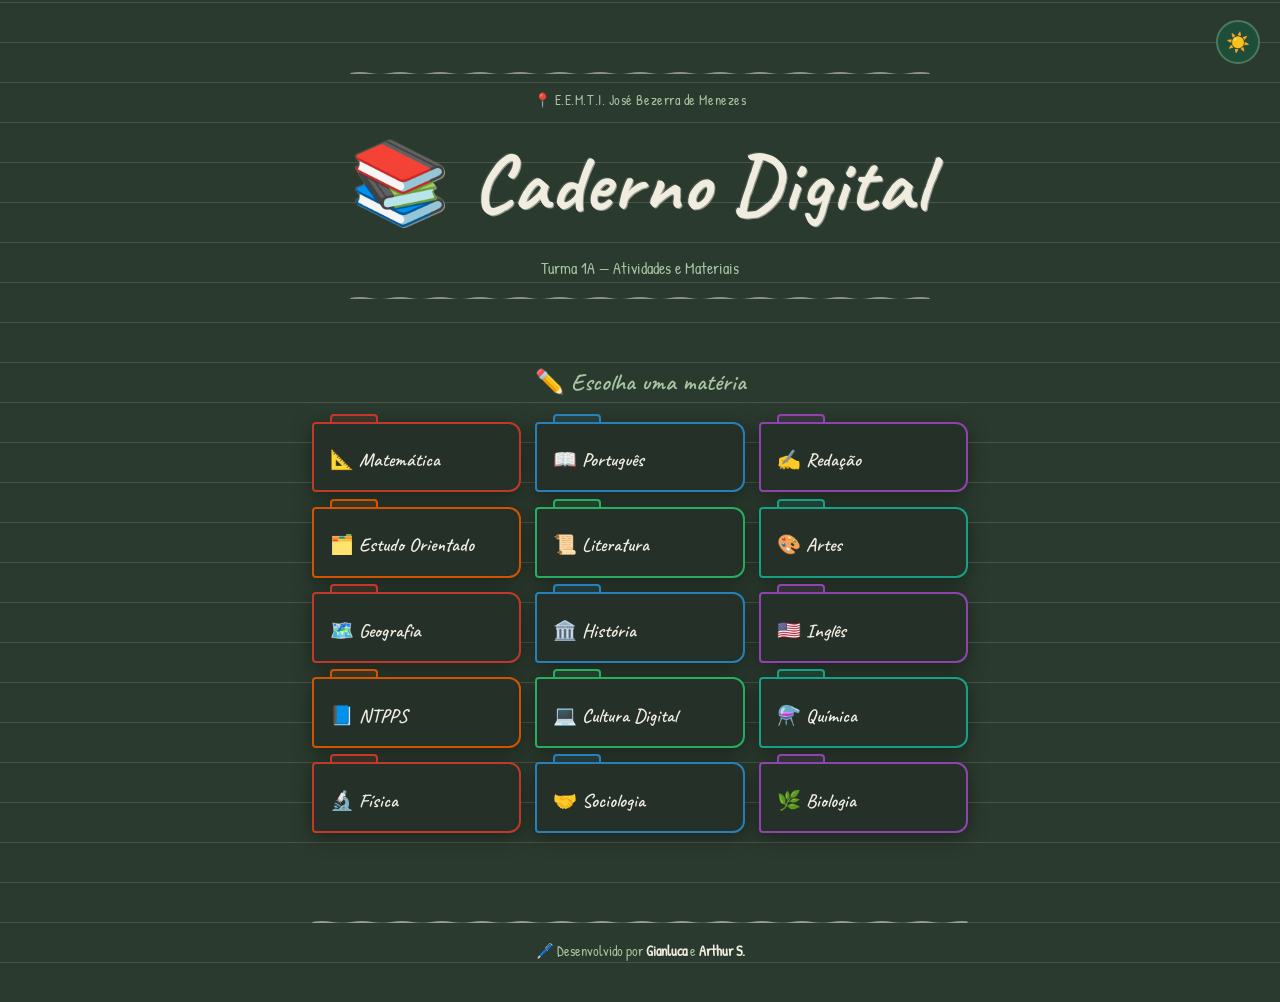
<file: index.html>
<!DOCTYPE html>
<html lang="pt-br" data-theme="dark">
<head>
    <meta charset="UTF-8">
    <meta name="viewport" content="width=device-width, initial-scale=1.0">
    <meta name="description" content="Sistema de Atividades - Caderno Digital Integrado">
    <link rel="preconnect" href="https://fonts.googleapis.com">
    <link rel="preconnect" href="https://fonts.gstatic.com" crossorigin>
    <link href="https://fonts.googleapis.com/css2?family=Caveat:wght@400;600;700&family=Patrick+Hand&display=swap" rel="stylesheet">
    <link rel="stylesheet" href="styles/style.css">
    <title>Caderno Digital — 1A</title>
</head>
<body>

    <button class="theme-toggle" id="themeToggle" aria-label="Alternar tema">
        <span class="theme-icon" id="themeIcon">🤍</span>
    </button>

    <header>
        <div class="chalk-line"></div>
        <p class="escola">📍 E.E.M.T.I. José Bezerra de Menezes</p>
        <h1>📚 Caderno Digital</h1>
        <p class="turma">Turma 1A — Atividades e Materiais</p>
        <div class="chalk-line"></div>
    </header>

    <main>
        <nav aria-label="Disciplinas">
            <h2>✏️ Escolha uma matéria</h2>
            <ul class="lista-materias">
                <li><a href="files/html/matematica.html">📐 Matemática</a></li>
                <li><a href="files/html/portugues.html">📖 Português</a></li>
                <li><a href="files/html/redacao.html">✍️ Redação</a></li>
                <li><a href="files/html/estudoorientado.html">🗂️ Estudo Orientado</a></li>
                <li><a href="files/html/literatura.html">📜 Literatura</a></li>
                <li><a href="files/html/artes.html">🎨 Artes</a></li>
                <li><a href="files/html/geografia.html">🗺️ Geografia</a></li>
                <li><a href="files/html/historia.html">🏛️ História</a></li>
                <li><a href="files/html/ingles.html">🇺🇸 Inglês</a></li>
                <li><a href="files/html/ntpps.html">📘 NTPPS</a></li>
                <li><a href="files/html/culturadigital.html">💻 Cultura Digital</a></li>
                <li><a href="files/html/quimica.html">⚗️ Química</a></li>
                <li><a href="files/html/fisica.html">🔬 Física</a></li>
                <li><a href="files/html/sociologia.html">🤝 Sociologia</a></li>
                <li><a href="files/html/biologia.html">🌿 Biologia</a></li>
            </ul>
        </nav>
    </main>

    <footer>
        <div class="chalk-line"></div>
        <p>🖊️ Desenvolvido por <strong>Gianluca</strong> e <strong>Arthur S.</strong></p>
    </footer>

    <script src="js/script00.js"></script>
</body>
</html>
</file>
<file: styles/style.css>
/* =========================================
   VARIÁVEIS — DARK (quadro negro, padrão)
   ========================================= */
:root,
[data-theme="dark"] {
    --bg:           #2b3a2e;
    --bg-surface:   #243028;
    --bg-pasta:     #1e4d3a;
    --text:         #f0ede0;
    --text-muted:   #a8c4a2;
    --border:       #4a7a5a;
    --chalk:        rgba(240, 237, 224, 0.15);
    --chalk-strong: rgba(240, 237, 224, 0.5);
    --link:         #f0ede0;
    --link-hover:   #ffffff;
    --pasta-cores:  #c0392b, #2980b9, #8e44ad, #d35400, #27ae60, #16a085;
    --toggle-bg:    #1e4d3a;
    --shadow:       0 4px 20px rgba(0,0,0,0.4);
}

/* =========================================
   VARIÁVEIS — LIGHT (sala iluminada)
   ========================================= */
[data-theme="light"] {
    --bg:           #f5f0e8;
    --bg-surface:   #fffdf7;
    --bg-pasta:     #e8f5e9;
    --text:         #2c3e2d;
    --text-muted:   #6b8c6e;
    --border:       #b5d4b8;
    --chalk:        rgba(44, 62, 45, 0.08);
    --chalk-strong: rgba(44, 62, 45, 0.2);
    --link:         #2c3e2d;
    --link-hover:   #000;
    --toggle-bg:    #d5e8d6;
    --shadow:       0 4px 20px rgba(0,0,0,0.1);
}

/* =========================================
   RESET
   ========================================= */
*, *::before, *::after {
    box-sizing: border-box;
    margin: 0;
    padding: 0;
}

html {
    scroll-behavior: smooth;
}

/* =========================================
   BASE
   ========================================= */
body {
    background-color: var(--bg);
    color: var(--text);
    font-family: 'Patrick Hand', cursive;
    font-size: 1.05rem;
    line-height: 1.6;
    min-height: 100vh;
    display: grid;
    grid-template-rows: auto 1fr auto;
    transition: background-color 0.4s ease, color 0.4s ease;

    /* textura sutil de quadro */
    background-image:
        repeating-linear-gradient(
            0deg,
            transparent,
            transparent 39px,
            var(--chalk) 39px,
            var(--chalk) 40px
        );
}

/* =========================================
   TOGGLE DE TEMA
   ========================================= */
.theme-toggle {
    position: fixed;
    top: 1.25rem;
    right: 1.25rem;
    background: var(--toggle-bg);
    border: 2px solid var(--border);
    border-radius: 50%;
    width: 2.75rem;
    height: 2.75rem;
    cursor: pointer;
    display: flex;
    align-items: center;
    justify-content: center;
    z-index: 100;
    transition: transform 0.2s ease, background-color 0.4s ease;
    font-size: 1.2rem;
}

.theme-toggle:hover {
    transform: scale(1.15) rotate(15deg);
}

/* =========================================
   HEADER — quadro com título giz
   ========================================= */
header {
    max-width: 720px;
    margin: 0 auto;
    padding: 3.5rem 2rem 2rem;
    text-align: center;
}

.chalk-line {
    height: 2px;
    background: var(--chalk-strong);
    border-radius: 2px;
    margin: 1rem 0;
    /* traço irregular estilo giz */
    mask-image: url("data:image/svg+xml,%3Csvg xmlns='http://www.w3.org/2000/svg' width='200' height='4'%3E%3Cpath d='M0 2 Q10 0 20 2 Q30 4 40 2 Q50 0 60 2 Q70 4 80 2 Q90 0 100 2 Q110 4 120 2 Q130 0 140 2 Q150 4 160 2 Q170 0 180 2 Q190 4 200 2' stroke='white' stroke-width='2' fill='none'/%3E%3C/svg%3E");
    mask-size: 200px 4px;
    mask-repeat: repeat-x;
}

.escola {
    font-size: 0.85rem;
    color: var(--text-muted);
    letter-spacing: 0.04em;
    margin-bottom: 0.5rem;
}

header h1 {
    font-family: 'Caveat', cursive;
    font-size: clamp(2.8rem, 8vw, 5rem);
    font-weight: 700;
    color: var(--text);
    letter-spacing: 0.02em;
    margin-bottom: 0.5rem;
    /* efeito giz levemente impreciso */
    text-shadow: 1px 1px 0 var(--chalk-strong), -1px -1px 0 var(--chalk);
}

.turma {
    font-size: 1rem;
    color: var(--text-muted);
}

/* =========================================
   MAIN
   ========================================= */
main {
    max-width: 720px;
    margin: 0 auto;
    padding: 1rem 2rem 4rem;
    width: 100%;
}

/* =========================================
   NAV — lista de pastas
   ========================================= */
nav[aria-label="Disciplinas"] h2 {
    font-family: 'Caveat', cursive;
    font-size: 1.5rem;
    font-weight: 600;
    color: var(--text-muted);
    margin-bottom: 1.25rem;
    text-align: center;
}

.lista-materias {
    list-style: none;
    display: grid;
    grid-template-columns: repeat(auto-fill, minmax(200px, 1fr));
    gap: 0.9rem;
}

/* cada item = uma "pasta" */
.lista-materias li {
    background: var(--bg-surface);
    border: 2px solid var(--border);
    border-radius: 4px 12px 12px 4px;
    position: relative;
    transition: transform 0.15s ease, box-shadow 0.15s ease;
    box-shadow: var(--shadow);

    /* lingueta da pasta no topo */
}

.lista-materias li::before {
    content: '';
    position: absolute;
    top: -10px;
    left: 16px;
    width: 48px;
    height: 10px;
    background: var(--bg-surface);
    border: 2px solid var(--border);
    border-bottom: none;
    border-radius: 4px 4px 0 0;
}

/* cores diferentes para cada pasta */
.lista-materias li:nth-child(6n+1) { border-color: #c0392b; }
.lista-materias li:nth-child(6n+1)::before { background: #c0392b22; border-color: #c0392b; }

.lista-materias li:nth-child(6n+2) { border-color: #2980b9; }
.lista-materias li:nth-child(6n+2)::before { background: #2980b922; border-color: #2980b9; }

.lista-materias li:nth-child(6n+3) { border-color: #8e44ad; }
.lista-materias li:nth-child(6n+3)::before { background: #8e44ad22; border-color: #8e44ad; }

.lista-materias li:nth-child(6n+4) { border-color: #d35400; }
.lista-materias li:nth-child(6n+4)::before { background: #d3540022; border-color: #d35400; }

.lista-materias li:nth-child(6n+5) { border-color: #27ae60; }
.lista-materias li:nth-child(6n+5)::before { background: #27ae6022; border-color: #27ae60; }

.lista-materias li:nth-child(6n+6) { border-color: #16a085; }
.lista-materias li:nth-child(6n+6)::before { background: #16a08522; border-color: #16a085; }

.lista-materias li:hover {
    transform: translateY(-4px);
    box-shadow: 0 8px 24px rgba(0,0,0,0.3);
}

.lista-materias a {
    display: block;
    padding: 1.1rem 1rem 0.9rem;
    color: var(--link);
    text-decoration: none;
    font-family: 'Caveat', cursive;
    font-size: 1.2rem;
    font-weight: 600;
    margin-top: 0.25rem;
    transition: color 0.2s ease;
}

.lista-materias a:hover {
    color: var(--link-hover);
}

/* matérias sem link ainda */
.lista-materias a[href=""] {
    opacity: 0.45;
    cursor: not-allowed;
    pointer-events: none;
}

/* =========================================
   FOOTER
   ========================================= */
footer {
    max-width: 720px;
    margin: 0 auto;
    padding: 0.5rem 2rem 2.5rem;
    width: 100%;
    text-align: center;
}

footer p {
    font-size: 0.9rem;
    color: var(--text-muted);
    margin-top: 0.75rem;
}

footer strong {
    color: var(--text);
}

/* =========================================
   RESPONSIVO
   ========================================= */
@media (max-width: 480px) {
    header {
        padding: 3rem 1.25rem 1.5rem;
    }

    main {
        padding: 1rem 1.25rem 3rem;
    }

    .lista-materias {
        grid-template-columns: 1fr 1fr;
    }
}

/* =========================================
   ARTHUR ME DA O LG K10 PFVR
   ;-;
   ========================================= */
</file>
